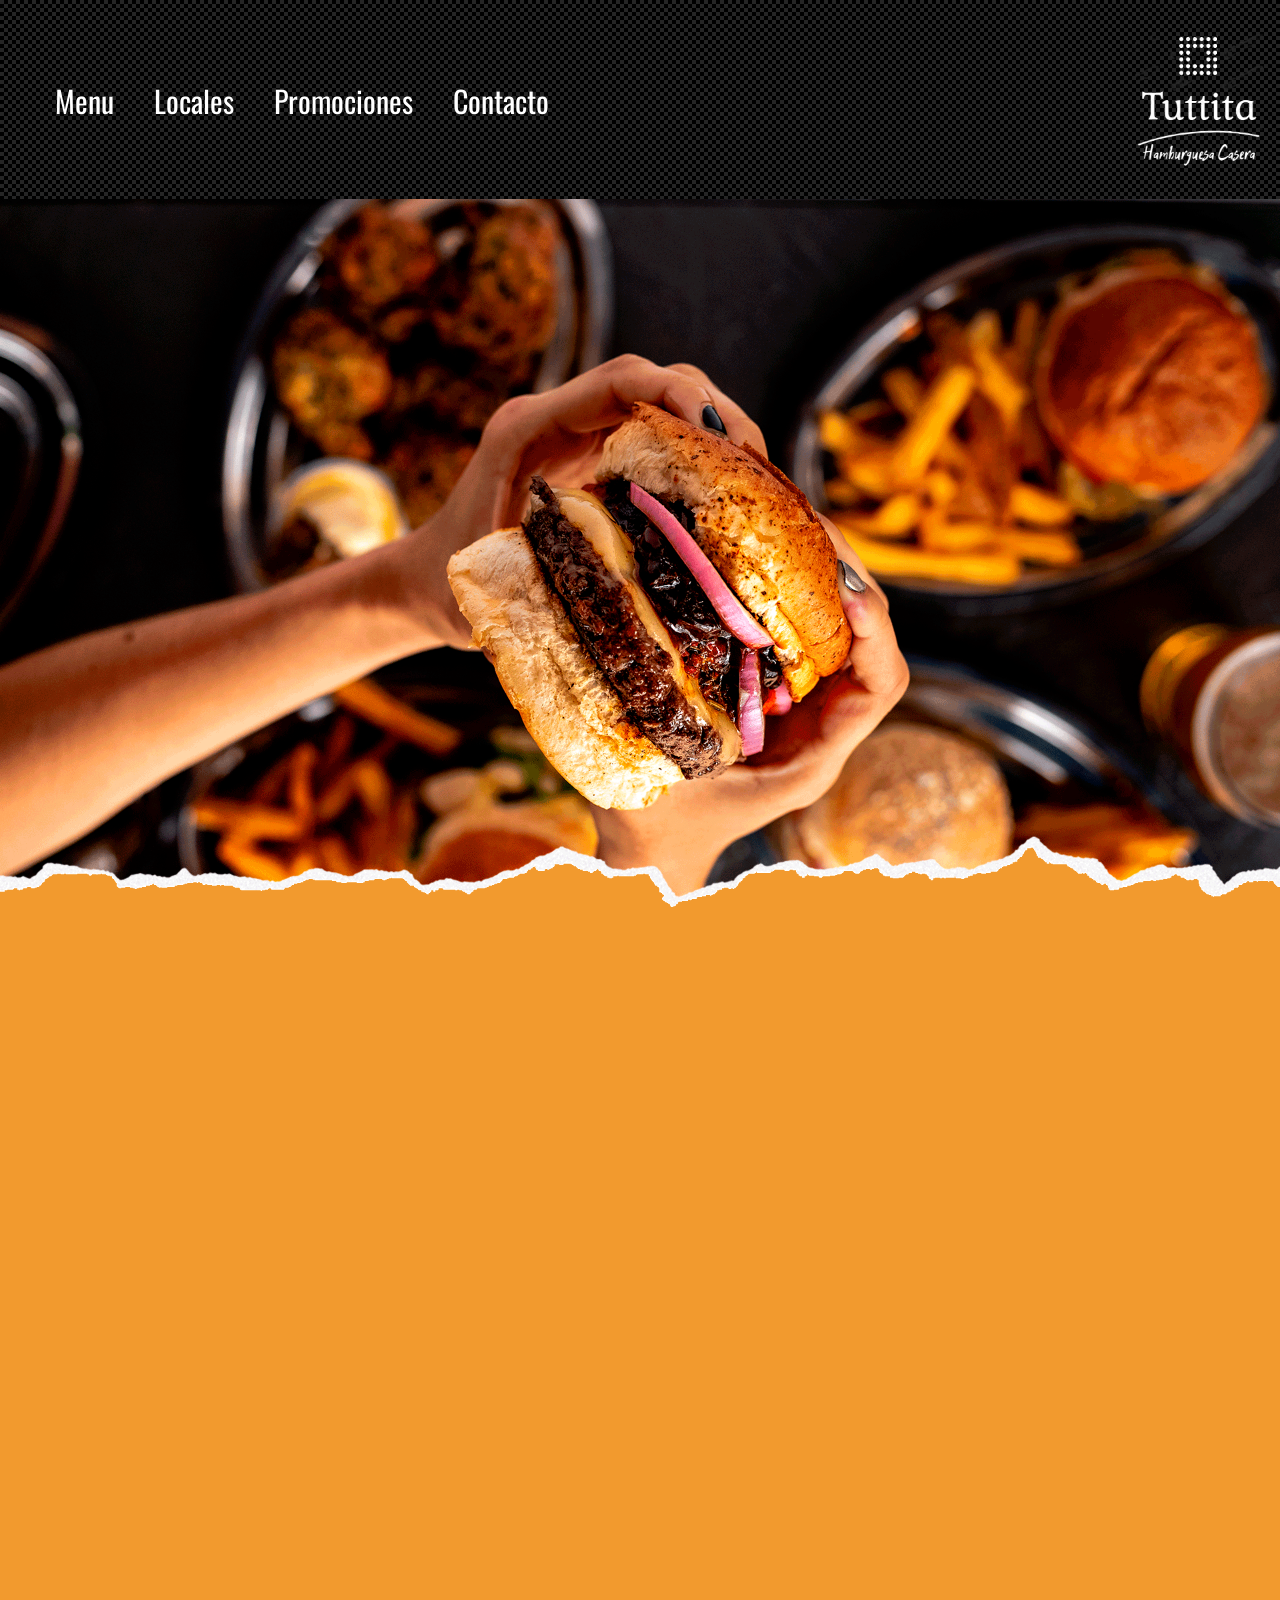
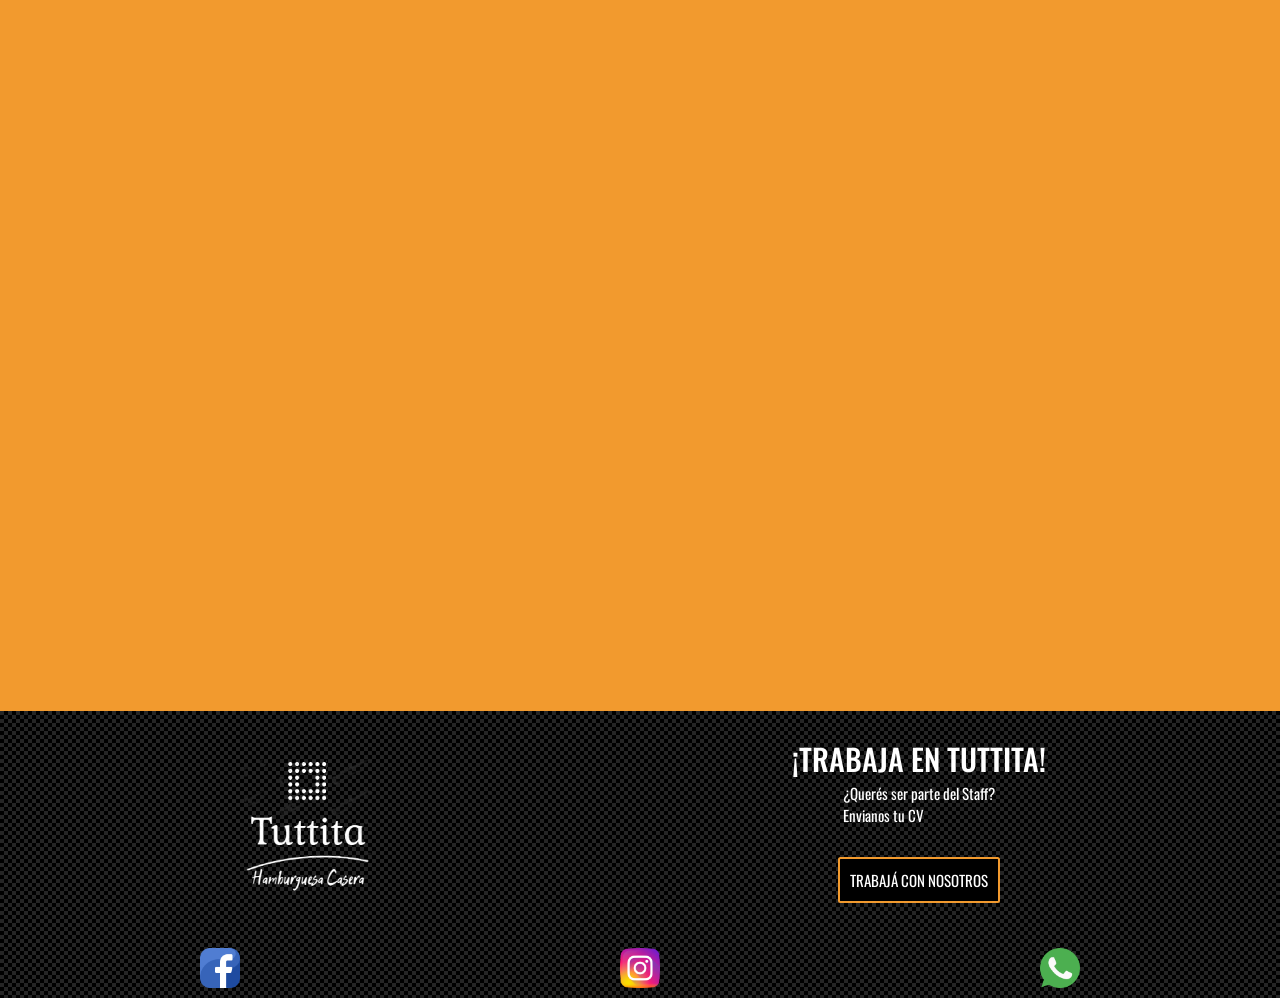
<file: index.html>
<!DOCTYPE html>
<html lang="en">

<head>
	<meta charset="UTF-8">
	<meta name="viewport" content="width=device-width">
	<link rel="shortcut icon" href="./img/favicon.png">
	<meta name="description" content="Tuttita hamburguesas caseras para la Familia">
	<meta name="keywords" content="hamburguesa,  cheddar, bacon, queso, comida rápida">
	<link rel="stylesheet" href="./bootstrap/css/bootstrap.min.css">
	<link rel="stylesheet" href="https://unpkg.com/aos@2.3.1/dist/aos.css">
	<script src="https://unpkg.com/aos@2.3.1/dist/aos.js"></script>
	<link rel="stylesheet" href="./css/style.css">
	<title>TUTTITA</title>
</head>

<body data-aos-easing="ease-out-back" data-aos-duration="1000" data-aos-delay="0">
	<script>
		AOS.init({
			duration: 1200,
		})
	</script>
	<!-- Wrapper -->
	<div id="wrapper">
		<!-- Header -->
		<header>
			<div class="menu_item">
				<nav class="navbar navbar-expand-md navbar-dark justify-content-start mt-1">
					<a class="navbar-brand" href="#"></a>
					<button class="navbar-toggler mt-1" type="button" data-toggle="collapse"
						data-target="#navbarSupportedContent" aria-controls="navbarSupportedContent"
						aria-expanded="false" aria-label="Toggle navigation">
						<span class="navbar-toggler-icon"></span>
					</button>

					<div class="collapse navbar-collapse" id="navbarSupportedContent">
						<ul class="navbar-nav mr-auto">
							<li class="nav-item">
								<a class="nav-link" href="./pages/menu.html">Menu</a></a>
							</li>
							<li class="nav-item">
								<a class="nav-link" href="./pages/locales.html">Locales</a>
							</li>
							<li class="nav-item">
								<a class="nav-link" href="./pages/promociones.html">Promociones</a>
							</li>
							<li class="nav-item">
								<a class="nav-link" href="./pages/contacto.html">Contacto</a>
							</li>
						</ul>
					</div>
				</nav>
			</div>
			<div class="logo_header">
				<a class="logo_link" href="./index.html"> <img src="./img/logo2-removebg-preview.png"
						alt="logo_tuttita"></a>
			</div>

		</header>
		<!-- Hamburguesa de Fondo -->
		<section id="HamburguesaFondo">
			<div class="hamburguer1920">
				<img src="./img/fondo1920x1080.png" alt="Hamburguesa de Fondo">
			</div>
		</section>
		<!-- Disfruta estas delicias -->
		<section id="Cartel">
			<div class="aos-init" data-aos="zoom-in-up">
				<img src="./img/inkpx-word-art.png" alt="Cartel">
			</div>
		</section>
		<!-- Hamburguesas -->
		<section id="burguershow">
			<div class="hamburguers">
				<div class="burguer_image aos-init" data-aos="zoom-in-right">
					<img src="./img/Hamburguesassinbg/ClasicaSimple.png" alt="Hamburguesa Clasica">
					<h2>La Clásica de Siempre</h2>
					<p>Ahora con un nuevo Pan Brioche, no te pierdas esta Clasica para toda la familia</p>
				</div>
				<div class="burguer_image aos-init" data-aos="zoom-in-right">
					<img src="./img/Hamburguesassinbg/BaconFull.png" alt="Hamburguesa con Bacon">
					<h2>Xtreme Bacon</h2>
					<p>Todo el sabor ahumado en esta Hamburguesa. Con doble blend de carne y el mas rico bacon de la
						zona</p>
				</div>
				<div class="burguer_image aos-init" data-aos="zoom-in-left">
					<img src="./img/Hamburguesassinbg/FullCheddar.png" alt="Hamburguesa con Cheddar">
					<h2>Tower of Cheese</h2>
					<p>Para los amantes del Queso, tenemos esta especial llena del mejor queso cheddar del condado, no
						te la pierdas!</p>
				</div>
				<div class="burguer_image aos-init" data-aos="zoom-in-left">
					<img src="./img/Hamburguesassinbg/ClasicaDoble.png" alt="Hamburguesa con Cheddar">
					<h2>La Clásica pero DOBLE</h2>
					<p>La teniamos que tener si o si, la Clasica es la receta especial de la casa, DOBLEMENTE ahora para
						vos.</p>
				</div>
			</div>
		</section>
		<!-- My Footer -->
		<footer id="myfooter">
			<div class="logo_work">
				<div class="logo_footer">
					<img src="./img/logo2-removebg-preview.png" alt="logo">
				</div>
				<div class="workwithus">
					<h2>¡TRABAJA EN TUTTITA!</h2>
					<p>¿Querés ser parte del Staff?<br />
						Envianos tu CV</p>
					<br />
					<a href="mailto:tuttirodriguez@gmail.com" class="btn"><button type="button"
							class="btn btn-primary">TRABAJÁ CON NOSOTROS</button></a>
					<!-- <a class="trabaja" href="mailto:tuttirodriguez@gmail.com">TRABAJÁ CON NOSOTROS</a> -->
				</div>
			</div>
			<div class="socialsc d-flex justify-content-around p-3">
				<div class="socialicon">
					<a href="#">
						<img src="./img/facebook.png" alt="icono de facebook">
					</a>

				</div>
				<div class="socialicon">
					<a href="#">
						<img src="./img/instagram.png" alt="icono de instagram">
					</a>

				</div>
				<div class="socialicon">
					<a href="#">
						<img src="./img/whatsapp.png" alt="icono de Whatssap">
					</a>

				</div>
			</div>

		</footer>
	</div>
	<script src="./bootstrap/js/jquery.slim.min.js"></script>
	<script src="./bootstrap/js/bootstrap.bundle.min.js"></script>
	<script src="./js/main.js"></script>
</body>

</html>
</file>
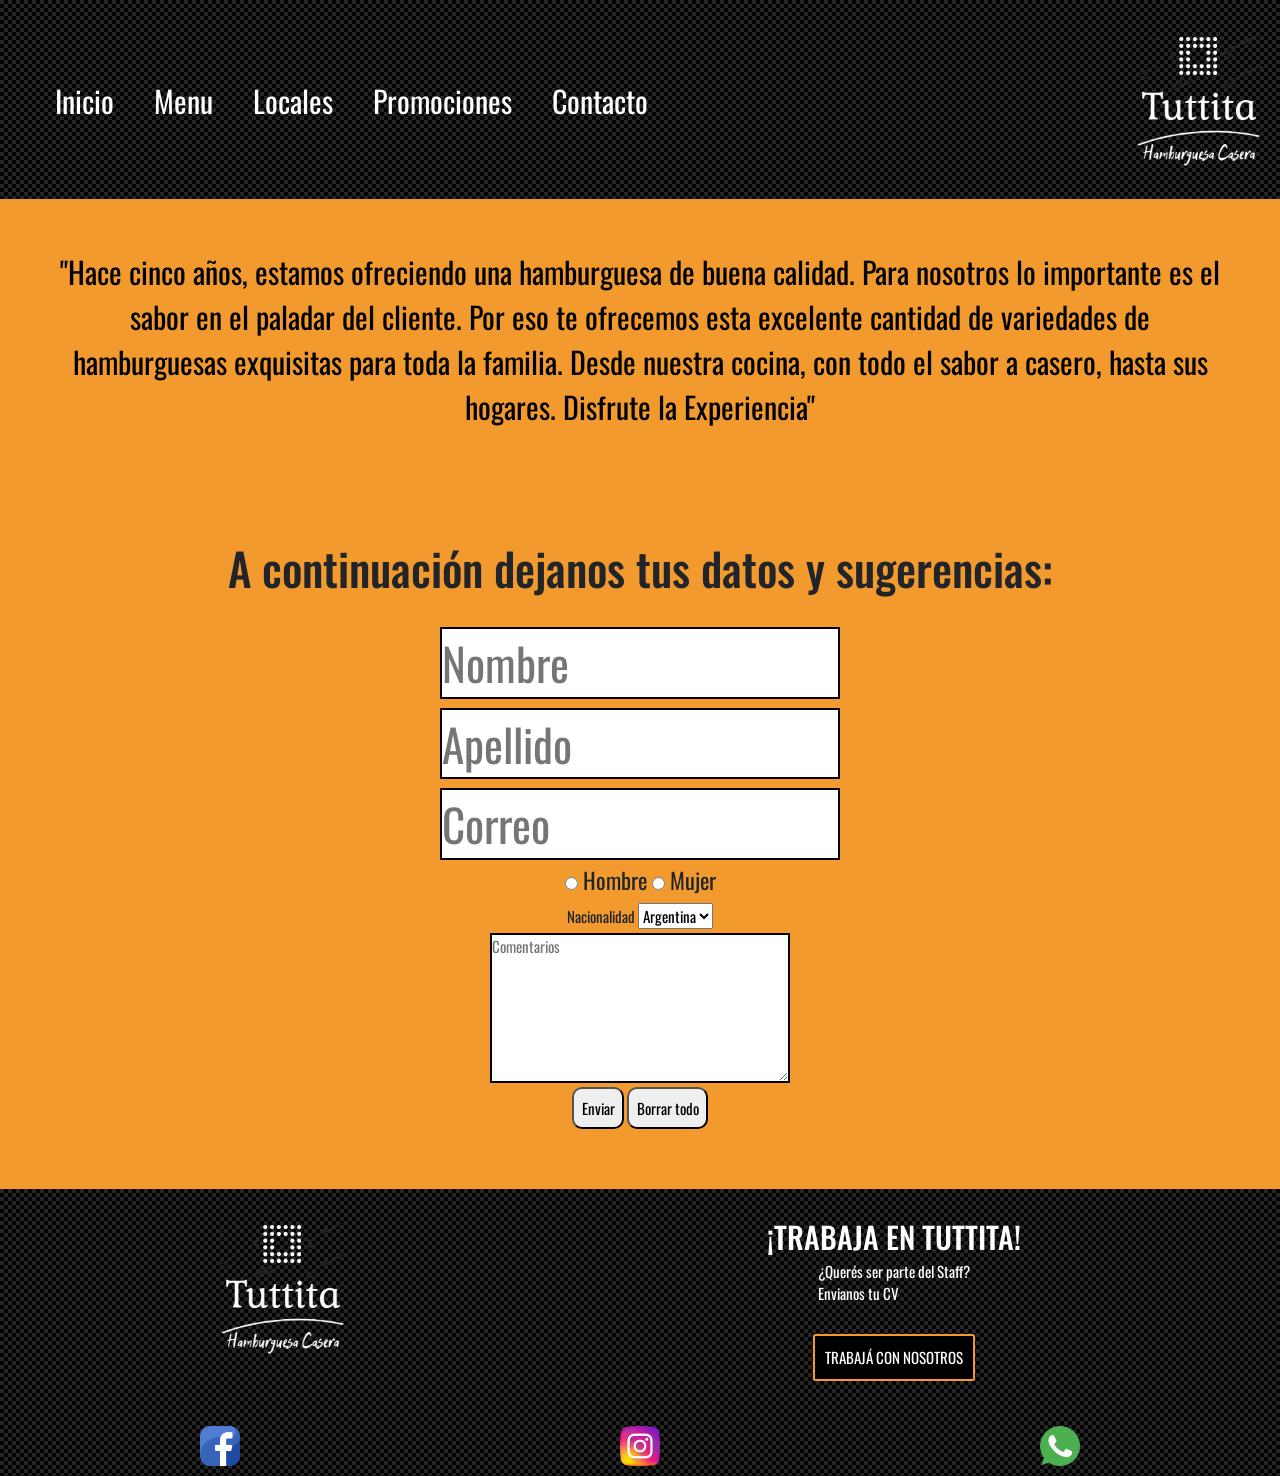
<file: pages/contacto.html>
<!DOCTYPE html>
<html lang="en">

<head>
    <meta charset="UTF-8">
    <meta name="viewport" content="width=device-width">
    <link rel="shortcut icon" href="../img/favicon.png">
    <meta name="description" content="Tuttita hamburguesas caseras para la Familia">
    <meta name="keywords" content="hamburguesa,  cheddar, bacon, queso, comida rápida">
    <link rel="stylesheet" href="../bootstrap/css/bootstrap.min.css">
    <script src="../bootstrap/js/jquery.slim.min.js"></script>
    <script src="../bootstrap/js/bootstrap.bundle.min.js"></script>
    <link rel="stylesheet" href="../css/style.css">
    <title>TUTTITA</title>
</head>

<body>
    <div id="wrapper2">
        <header>
            <div class="menu_item">
                <nav class="navbar navbar-expand-md navbar-dark justify-content-start mt-1">
                    <a class="navbar-brand" href="#"></a>
                    <button class="navbar-toggler mt-1" type="button" data-toggle="collapse"
                        data-target="#navbarSupportedContent" aria-controls="navbarSupportedContent"
                        aria-expanded="false" aria-label="Toggle navigation">
                        <span class="navbar-toggler-icon"></span>
                    </button>

                    <div class="collapse navbar-collapse" id="navbarSupportedContent">
                        <ul class="navbar-nav mr-auto">
                            <li class="nav-item">
                                <a class="nav-link" href="../index.html">Inicio</a></a>
                            </li>
                            <li class="nav-item">
                                <a class="nav-link" href="../pages/menu.html">Menu</a></a>
                            </li>
                            <li class="nav-item">
                                <a class="nav-link" href="../pages/locales.html">Locales</a>
                            </li>
                            <li class="nav-item">
                                <a class="nav-link" href="../pages/promociones.html">Promociones</a>
                            </li>
                            <li class="nav-item">
                                <a class="nav-link" href="../pages/contacto.html">Contacto</a>
                            </li>
                        </ul>
                    </div>
                </nav>
            </div>
            <div class="logo_header">
                <a class="logo_link" href="../index.html"> <img src="../img/logo2-removebg-preview.png"
                        alt="logo_tuttita"></a>
            </div>

        </header>
        <section class="sobre_nos">
            <div>
                <p>
                    "Hace cinco años, estamos ofreciendo una hamburguesa de buena calidad. Para nosotros lo importante
                    es el sabor en el paladar del cliente. Por eso te ofrecemos
                    esta excelente cantidad de variedades de hamburguesas exquisitas para toda la familia. Desde nuestra
                    cocina, con todo el sabor a casero, hasta sus hogares.
                    Disfrute la Experiencia"
                </p>
            </div>
        </section>
        <section id="formulario">
            <form method="get" action="">
                <div class="container d-flex flex-column mt-5 mb-5">
                    <div>
                        <h2>A continuación dejanos tus datos y sugerencias:</h2>
                    </div>
                    <div d-flex justify-content-center>
                        <div class="boxform d-flex">
                            <div>
                                <input type="text" name="nombre" placeholder="Nombre">
                            </div>
                            <div>
                                <input class="apellido" type="text" name="apellido" placeholder="Apellido">
                            </div>
                            <div>
                                <input class="email" type="email" name="email" placeholder="Correo">
                            </div>
                            <div class="sex">
                                <input type="radio" name="sexo" value="Hombre">
                                <label class="manword" for="Hombre">Hombre</label>
                                <input type="radio" name="sexo" value="Mujer">
                                <label class="womanword" for="Mujer">Mujer</label>
                            </div>
                            <div>
                                <label class="nationality" for="nacionalidad">Nacionalidad</label>
                                <select name="pais">
                                    <option value="argentina">Argentina</option>
                                    <option value="bolivia">Bolivia</option>
                                    <option value="brasil">Brasil</option>
                                    <option value="chile">Chile</option>
                                    <option value="colombia">Colombia</option>
                                </select>
                            </div>
                            <div>
                                <textarea name="comentarios" placeholder="Comentarios"></textarea>
                            </div>
                            <div>
                                <input type="submit" value="Enviar">
                                <input type="reset" value="Borrar todo">
                            </div>
                        </div>
                    </div>
                </div>
            </form>
        </section>
        <!-- My Footer -->
        <footer id="myfooter2">
            <div class="logo_work">
                <div class="logo_footer">
                    <img src="../img/logo2-removebg-preview.png" alt="logo">
                </div>
                <div class="workwithus">
                    <h2>¡TRABAJA EN TUTTITA!</h2>
                    <p>¿Querés ser parte del Staff?<br />
                        Envianos tu CV</p>
                    <br />
                    <a href="mailto:tuttirodriguez@gmail.com" class="btn"><button type="button"
                            class="btn btn-primary">TRABAJÁ CON NOSOTROS</button></a>

                </div>
            </div>
            <div class="socialsc d-flex justify-content-around p-3">
                <div class="socialicon">
                    <a href="#">
                        <img src="../img/facebook.png" alt="icono de facebook">
                    </a>

                </div>
                <div class="socialicon">
                    <a href="#">
                        <img src="../img/instagram.png" alt="icono de instagram">
                    </a>

                </div>
                <div class="socialicon">
                    <a href="#">
                        <img src="../img/whatsapp.png" alt="icono de Whatssap">
                    </a>

                </div>
            </div>

        </footer>
    </div>
</body>

</html>
</file>
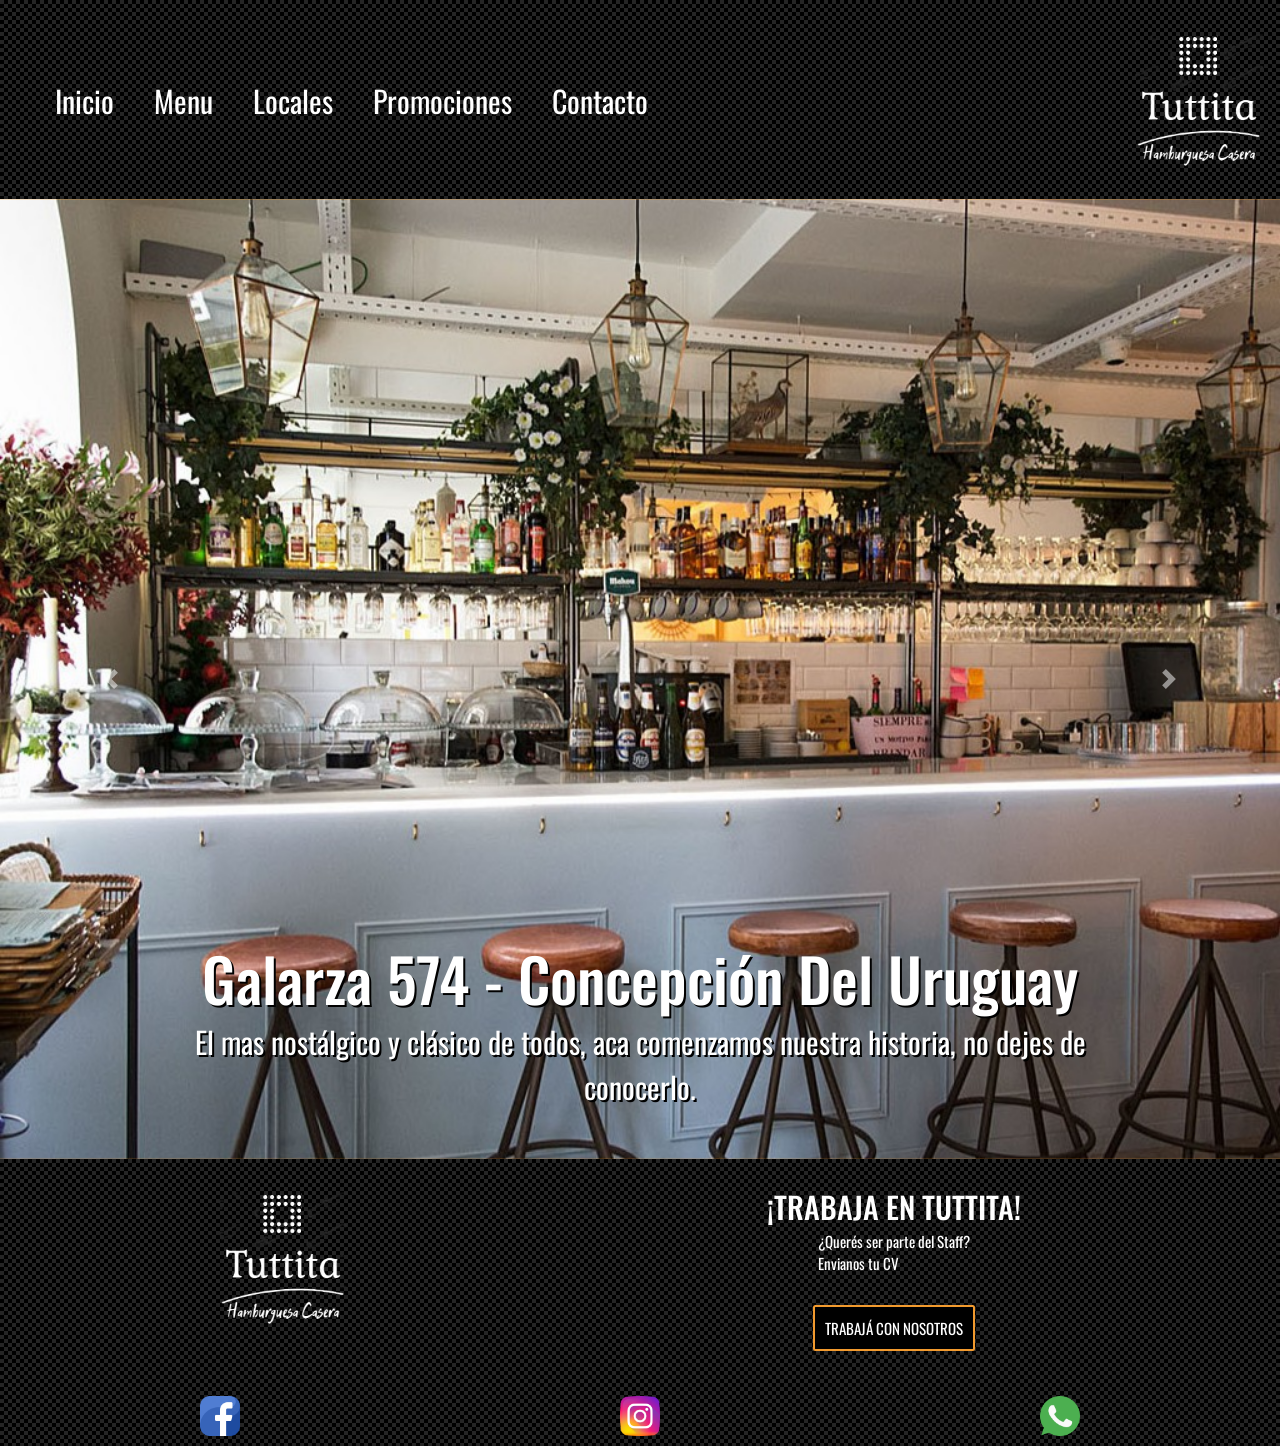
<file: pages/locales.html>
<!DOCTYPE html>
<html lang="en">

<head>
	<meta charset="UTF-8">
	<meta name="viewport" content="width=device-width">
	<link rel="shortcut icon" href="../img/favicon.png">
	<meta name="description" content="Tuttita hamburguesas caseras para la Familia">
	<meta name="keywords" content="hamburguesa,  cheddar, bacon, queso, comida rápida">
	<link rel="stylesheet" href="../bootstrap/css/bootstrap.min.css">
	<script src="../bootstrap/js/jquery.slim.min.js"></script>
	<script src="../bootstrap/js/bootstrap.bundle.min.js"></script>
	<link rel="stylesheet" href="../css/style.css">
	<title>TUTTITA</title>
</head>

<body>
	<div id="wrapper2">
		<header>
			<div class="menu_item">
				<nav class="navbar navbar-expand-md navbar-dark justify-content-start mt-1">
					<a class="navbar-brand" href="#"></a>
					<button class="navbar-toggler mt-1" type="button" data-toggle="collapse"
						data-target="#navbarSupportedContent" aria-controls="navbarSupportedContent"
						aria-expanded="false" aria-label="Toggle navigation">
						<span class="navbar-toggler-icon"></span>
					</button>

					<div class="collapse navbar-collapse" id="navbarSupportedContent">
						<ul class="navbar-nav mr-auto">
							<li class="nav-item">
								<a class="nav-link" href="../index.html">Inicio</a></a>
							</li>
							<li class="nav-item">
								<a class="nav-link" href="../pages/menu.html">Menu</a></a>
							</li>
							<li class="nav-item">
								<a class="nav-link" href="../pages/locales.html">Locales</a>
							</li>
							<li class="nav-item">
								<a class="nav-link" href="../pages/promociones.html">Promociones</a>
							</li>
							<li class="nav-item">
								<a class="nav-link" href="../pages/contacto.html">Contacto</a>
							</li>
						</ul>
					</div>
				</nav>
			</div>
			<div class="logo_header">
				<a class="logo_link" href="../index.html"> <img src="../img/logo2-removebg-preview.png"
						alt="logo_tuttita"></a>
			</div>

		</header>
		<div id="carouselExampleIndicators" class="carousel slide" data-ride="carousel">
			<div class="carousel-inner" role="listbox">
				<div class="carousel-item active">
					<img class="d-block w-100" src="../img/Locales/14956231345312.jpg"
						data-src="holder.js/900x400?theme=social" alt="First slide">
					<div class="carousel-caption d-block">
						<h2>Galarza 574 - Concepción Del Uruguay</h2>
						<p>El mas nostálgico y clásico de todos, aca comenzamos nuestra historia, no dejes de conocerlo.
						</p>
					</div>
				</div>
				<div class="carousel-item">
					<img class="d-block w-100" src="../img/Locales/Bacoa-Barcelona-Madrid.jpg"
						data-src="holder.js/900x400?theme=industrial" alt="Second slide">
					<div class="carousel-caption d-block">
						<h2>Supremo Entrerriano 92 - Concepción del Uruguay</h2>
						<p>Ubicado en la zona mas antigua y con mas historia de la ciudad, una oportunidad excelente de
							recorrer este local y conocer lugares historicos.</p>
					</div>
				</div>
				<div class="carousel-item">
					<img class="d-block w-100" src="../img/Locales/WhatsApp-Image-2022-02-01-at-13.49.04-1024x768.jpeg"
						data-src="holder.js/900x400?theme=industrial" alt="Third slide">
					<div class="carousel-caption d-block">
						<h2>9 de julio 624 - Concepción del Uruguay</h2>
						<p>Nuestro local mas nuevo, en el Centro de la ciudad, ambientado como las mejores
							hamburgueserias de los 80's.</p>
					</div>
				</div>
			</div>
			<a class="carousel-control-prev" href="#carouselExampleIndicators" role="button" data-slide="prev">
				<span class="carousel-control-prev-icon" aria-hidden="true"></span>
				<span class="sr-only">Previous</span>
			</a>
			<a class="carousel-control-next" href="#carouselExampleIndicators" role="button" data-slide="next">
				<span class="carousel-control-next-icon" aria-hidden="true"></span>
				<span class="sr-only">Next</span>
			</a>
		</div>

		<!-- My Footer -->
		<footer id="myfooter2">
			<div class="logo_work2">
				<div class="logo_footer">
					<img src="../img/logo2-removebg-preview.png" alt="logo">
				</div>
				<div class="workwithus">
					<h2>¡TRABAJA EN TUTTITA!</h2>
					<p>¿Querés ser parte del Staff?<br />
						Envianos tu CV</p>
					<br />
					<a href="mailto:tuttirodriguez@gmail.com" class="btn"><button type="button"
							class="btn btn-primary">TRABAJÁ CON NOSOTROS</button></a>

				</div>
			</div>
			<div class="socialsc d-flex justify-content-around p-3">
				<div class="socialicon">
					<a href="#">
						<img src="../img/facebook.png" alt="icono de facebook">
					</a>

				</div>
				<div class="socialicon">
					<a href="#">
						<img src="../img/instagram.png" alt="icono de instagram">
					</a>

				</div>
				<div class="socialicon">
					<a href="#">
						<img src="../img/whatsapp.png" alt="icono de Whatssap">
					</a>

				</div>
			</div>

		</footer>
	</div>
</body>

</html>
</file>
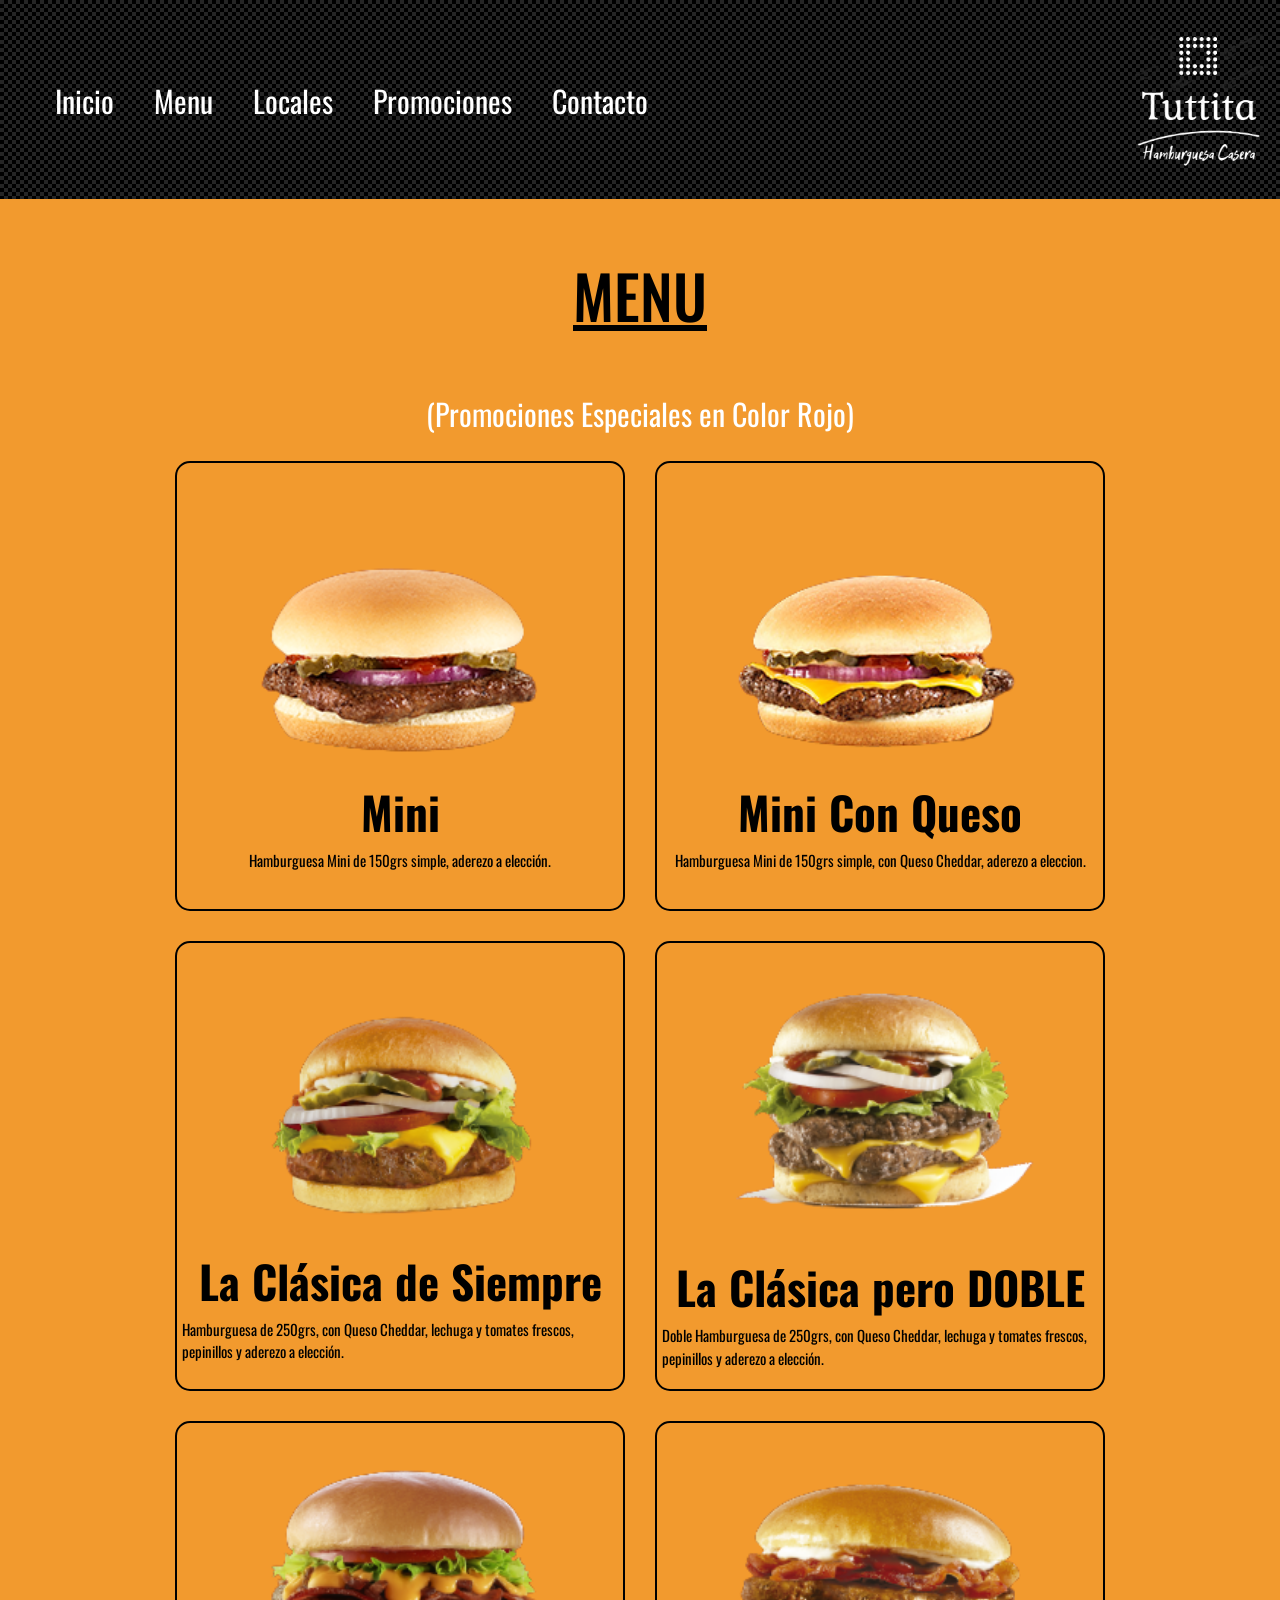
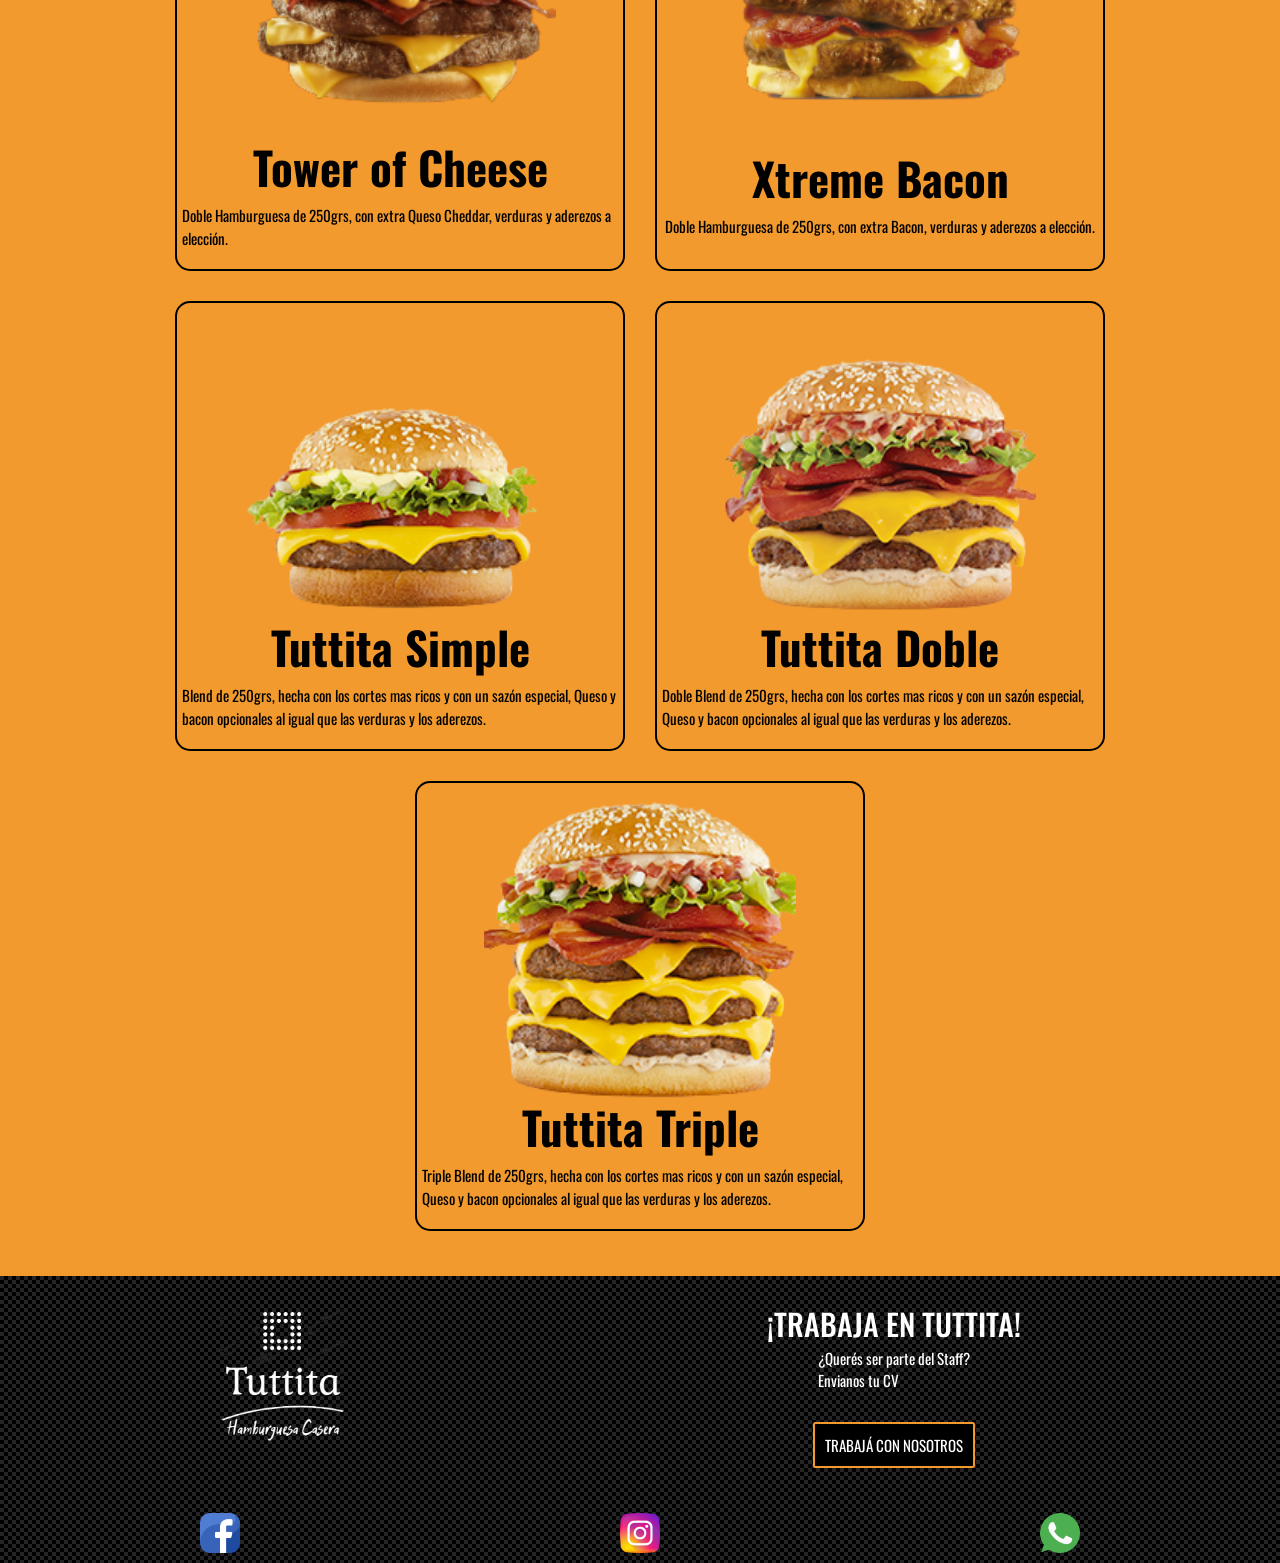
<file: pages/menu.html>
<!DOCTYPE html>
<html lang="en">

<head>
	<meta charset="UTF-8">
	<meta name="viewport" content="width=device-width">
	<link rel="shortcut icon" href="../img/favicon.png">
	<meta name="description" content="Tuttita hamburguesas caseras para la Familia">
	<meta name="keywords" content="hamburguesa,  cheddar, bacon, queso, comida rápida">
	<link rel="stylesheet" href="../bootstrap/css/bootstrap.min.css">
	<script src="../bootstrap/js/jquery.slim.min.js"></script>
	<script src="../bootstrap/js/bootstrap.bundle.min.js"></script>
	<link rel="stylesheet" href="../css/style.css">
	<title>TUTTITA</title>
</head>

<body>
	<div id="wrapper2">
		<header>
			<div class="menu_item">
				<nav class="navbar navbar-expand-md navbar-dark justify-content-start mt-1">
					<a class="navbar-brand" href="#"></a>
					<button class="navbar-toggler mt-1" type="button" data-toggle="collapse"
						data-target="#navbarSupportedContent" aria-controls="navbarSupportedContent"
						aria-expanded="false" aria-label="Toggle navigation">
						<span class="navbar-toggler-icon"></span>
					</button>

					<div class="collapse navbar-collapse" id="navbarSupportedContent">
						<ul class="navbar-nav mr-auto">
							<li class="nav-item">
								<a class="nav-link" href="../index.html">Inicio</a></a>
							</li>
							<li class="nav-item">
								<a class="nav-link" href="../pages/menu.html">Menu</a></a>
							</li>
							<li class="nav-item">
								<a class="nav-link" href="../pages/locales.html">Locales</a>
							</li>
							<li class="nav-item">
								<a class="nav-link" href="../pages/promociones.html">Promociones</a>
							</li>
							<li class="nav-item">
								<a class="nav-link" href="../pages/contacto.html">Contacto</a>
							</li>
						</ul>
					</div>
				</nav>
			</div>
			<div class="logo_header">
				<a class="logo_link" href="../index.html"> <img src="../img/logo2-removebg-preview.png"
						alt="logo_tuttita"></a>
			</div>

		</header>

		<section>
			<h1>MENU</h1>
			<div class="ofertas">
				<p>(Promociones Especiales en Color Rojo)</p>
			</div>
			<div class="hamburguers_menu">
				<div id="promotion" class="hamburguer">
					<a href="../pages/promociones.html">
						<img src="../img/Hamburguesassinbg/Mini.png" alt="">
					</a>
					<h2>Mini</h2>
					<p>Hamburguesa Mini de 150grs simple, aderezo a elección.</p>
				</div>
				<div id="promotion" class="hamburguer">
					<a href="../pages/promociones.html">
						<img src="../img/Hamburguesassinbg/MiniconQueso.png" alt="">
					</a>
					<h2>Mini Con Queso</h2>
					<p>Hamburguesa Mini de 150grs simple, con Queso Cheddar, aderezo a eleccion.</p>
				</div>
				<div id="promotion" class="hamburguer">
					<a href="../pages/promociones.html">
						<img src="../img/Hamburguesassinbg/ClasicaSimple.png" alt="">
					</a>
					<h2>La Clásica de Siempre</h2>
					<p>Hamburguesa de 250grs, con Queso Cheddar, lechuga y tomates frescos, pepinillos y aderezo a
						elección.</p>
				</div>
				<div class="hamburguer">
					<img src="../img/Hamburguesassinbg/ClasicaDoble.png" alt="">
					<h2>La Clásica pero DOBLE</h2>
					<p>Doble Hamburguesa de 250grs, con Queso Cheddar, lechuga y tomates frescos, pepinillos y aderezo a
						elección.</p>
				</div>
				<div class="hamburguer">
					<img src="../img/Hamburguesassinbg/FullCheddar.png" alt="">
					<h2>Tower of Cheese</h2>
					<p>Doble Hamburguesa de 250grs, con extra Queso Cheddar, verduras y aderezos a elección.</p>
				</div>
				<div class="hamburguer">
					<img src="../img/Hamburguesassinbg/BaconFull.png" alt="">
					<h2>Xtreme Bacon</h2>
					<p>Doble Hamburguesa de 250grs, con extra Bacon, verduras y aderezos a elección.</p>
				</div>
				<div class="hamburguer">
					<img src="../img/Hamburguesassinbg/TuttitaSimple.png" alt="">
					<h2>Tuttita Simple</h2>
					<p>Blend de 250grs, hecha con los cortes mas ricos y con un sazón especial, Queso y bacon opcionales
						al igual que las verduras y los aderezos.</p>
				</div>
				<div class="hamburguer">
					<img src="../img/Hamburguesassinbg/TuttitaSuperDoble.png" alt="">
					<h2>Tuttita Doble</h2>
					<p>Doble Blend de 250grs, hecha con los cortes mas ricos y con un sazón especial, Queso y bacon
						opcionales al igual que las verduras y los aderezos.</p>
				</div>
				<div class="hamburguer">
					<img src="../img/Hamburguesassinbg/TuttitaSuperTriple.png" alt="">
					<h2>Tuttita Triple</h2>
					<p>Triple Blend de 250grs, hecha con los cortes mas ricos y con un sazón especial, Queso y bacon
						opcionales al igual que las verduras y los aderezos.</p>
				</div>
			</div>

		</section>




		<!-- My Footer -->
		<footer id="myfooter2">
			<div class="logo_work">
				<div class="logo_footer">
					<img src="../img/logo2-removebg-preview.png" alt="logo">
				</div>
				<div class="workwithus">
					<h2>¡TRABAJA EN TUTTITA!</h2>
					<p>¿Querés ser parte del Staff?<br />
						Envianos tu CV</p>
					<br />
					<a href="mailto:tuttirodriguez@gmail.com" class="btn"><button type="button"
							class="btn btn-primary">TRABAJÁ CON NOSOTROS</button></a>

				</div>
			</div>
			<div class="socialsc d-flex justify-content-around p-3">
				<div class="socialicon">
					<a href="#">
						<img src="../img/facebook.png" alt="icono de facebook">
					</a>

				</div>
				<div class="socialicon">
					<a href="#">
						<img src="../img/instagram.png" alt="icono de instagram">
					</a>

				</div>
				<div class="socialicon">
					<a href="#">
						<img src="../img/whatsapp.png" alt="icono de Whatssap">
					</a>

				</div>
			</div>

		</footer>
</body>

</html>
</file>
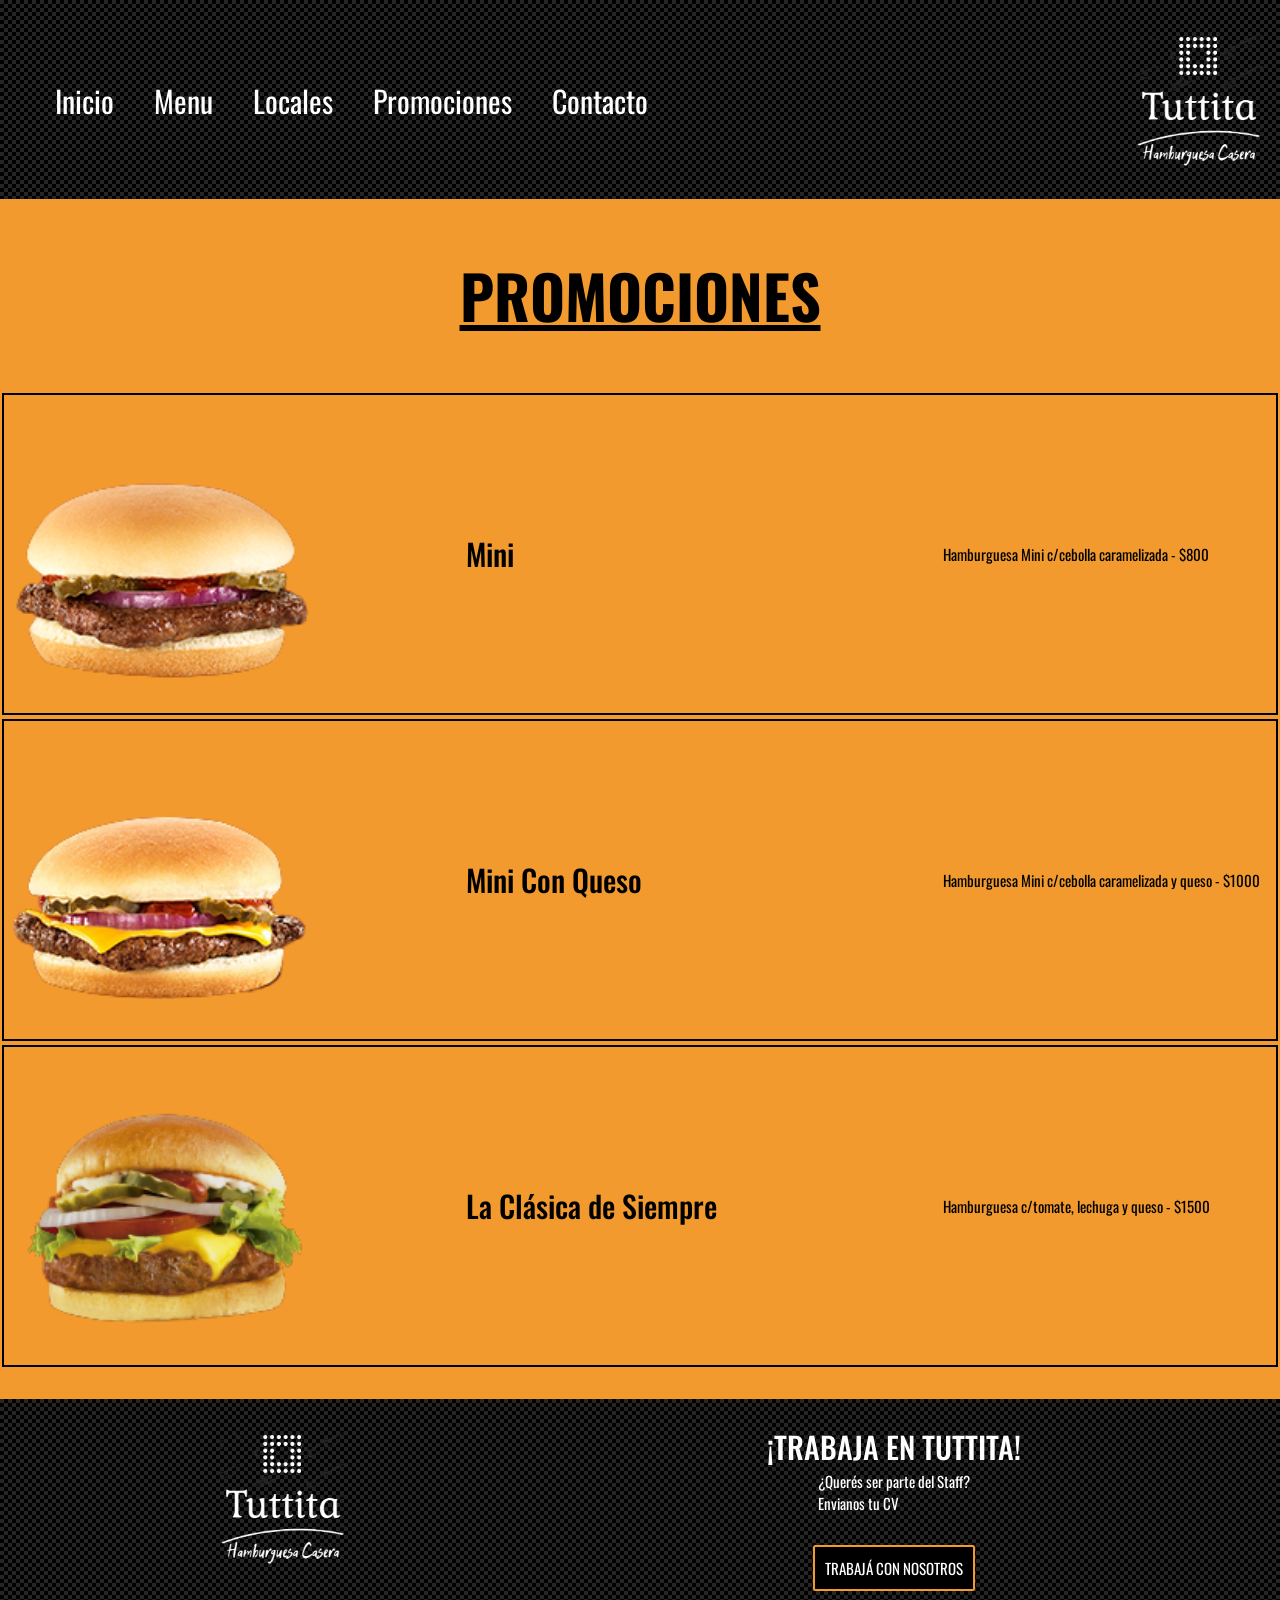
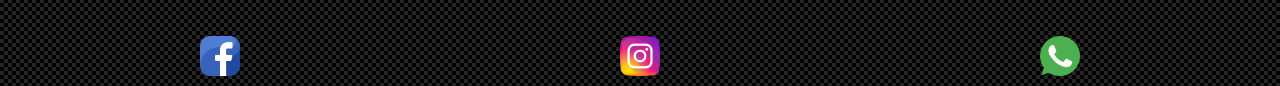
<file: pages/promociones.html>
<!DOCTYPE html>
<html lang="en">

<head>
	<meta charset="UTF-8">
	<meta name="viewport" content="width=device-width">
	<link rel="shortcut icon" href="../img/favicon.png">
	<meta name="description" content="Tuttita hamburguesas caseras para la Familia">
	<meta name="keywords" content="hamburguesa,  cheddar, bacon, queso, comida rápida">
	<link rel="stylesheet" href="../bootstrap/css/bootstrap.min.css">
	<script src="../bootstrap/js/jquery.slim.min.js"></script>
	<script src="../bootstrap/js/bootstrap.bundle.min.js"></script>
	<link rel="stylesheet" href="../css/style.css">
	<title>TUTTITA</title>
</head>

<body>
	<div id="wrapper2">
		<header>
			<div class="menu_item">
				<nav class="navbar navbar-expand-md navbar-dark justify-content-start mt-1">
					<a class="navbar-brand" href="#"></a>
					<button class="navbar-toggler mt-1" type="button" data-toggle="collapse"
						data-target="#navbarSupportedContent" aria-controls="navbarSupportedContent"
						aria-expanded="false" aria-label="Toggle navigation">
						<span class="navbar-toggler-icon"></span>
					</button>

					<div class="collapse navbar-collapse" id="navbarSupportedContent">
						<ul class="navbar-nav mr-auto">
							<li class="nav-item">
								<a class="nav-link" href="../index.html">Inicio</a></a>
							</li>
							<li class="nav-item">
								<a class="nav-link" href="../pages/menu.html">Menu</a></a>
							</li>
							<li class="nav-item">
								<a class="nav-link" href="../pages/locales.html">Locales</a>
							</li>
							<li class="nav-item">
								<a class="nav-link" href="../pages/promociones.html">Promociones</a>
							</li>
							<li class="nav-item">
								<a class="nav-link" href="../pages/contacto.html">Contacto</a>
							</li>
						</ul>
					</div>
				</nav>
			</div>
			<div class="logo_header">
				<a class="logo_link" href="../index.html"> <img src="../img/logo2-removebg-preview.png"
						alt="logo_tuttita"></a>
			</div>

		</header>
		<section id="promociones">
			<h1>PROMOCIONES</h1>
			<div class="hamburguers_promotions">
				<div class="promotion 1">
					<img src="../img/Hamburguesassinbg/Mini.png" alt="">
					<h2>Mini</h2>
					<p>Hamburguesa Mini c/cebolla caramelizada - $800</p>
				</div>
				<div class="promotion 2">
					<img src="../img/Hamburguesassinbg/MiniconQueso.png" alt="">
					<h2>Mini Con Queso</h2>
					<p>Hamburguesa Mini c/cebolla caramelizada y queso - $1000</p>
				</div>
				<div class="promotion 3">
					<img src="../img/Hamburguesassinbg/ClasicaSimple.png" alt="">
					<h2>La Clásica de Siempre</h2>
					<p>Hamburguesa c/tomate, lechuga y queso - $1500</p>
				</div>
			</div>
		</section>

		<!-- My Footer -->
		<footer id="myfooter2">
			<div class="logo_work">
				<div class="logo_footer">
					<img src="../img/logo2-removebg-preview.png" alt="logo">
				</div>
				<div class="workwithus">
					<h2>¡TRABAJA EN TUTTITA!</h2>
					<p>¿Querés ser parte del Staff?<br />
						Envianos tu CV</p>
					<br />
					<a href="mailto:tuttirodriguez@gmail.com" class="btn"><button type="button"
							class="btn btn-primary">TRABAJÁ CON NOSOTROS</button></a>

				</div>
			</div>
			<div class="socialsc d-flex justify-content-around p-3">
				<div class="socialicon">
					<a href="#">
						<img src="../img/facebook.png" alt="icono de facebook">
					</a>

				</div>
				<div class="socialicon">
					<a href="#">
						<img src="../img/instagram.png" alt="icono de instagram">
					</a>

				</div>
				<div class="socialicon">
					<a href="#">
						<img src="../img/whatsapp.png" alt="icono de Whatssap">
					</a>

				</div>
			</div>

		</footer>
	</div>
</body>

</html>
</file>
<file: css/style.css>
@import url("https://fonts.googleapis.com/css2?family=Oswald:wght@300&display=swap");*::after,*::before,*{margin:0;padding:0;box-sizing:border-box}html{font-size:62.5%}body{font-family:"Oswald"}ul{list-style-type:none}a{text-decoration:none;font-family:"Oswald";color:#fff}img{width:100%}body{width:100%;height:100vh;background-color:#F29A2E}#wrapper{display:grid;grid-template-areas:"header" "imagenfondo" "cartel" "burgas" "footer";grid-template-rows:auto;width:100%;height:100vh}header{grid-area:header;background-image:url(../img/tramaHeader.png);background-repeat:repeat;background-color:#000;display:flex;justify-content:space-between}.menu_item{display:flex}a{font-size:3em;margin:0 1.5rem}.logo_header{width:15rem;padding:1em;margin:2em}.navbar-dark .navbar-toggler-icon{width:4rem;height:4rem}.navbar-dark .navbar-nav .nav-link{color:#fff}.navbar-dark .navbar-nav .nav-link:hover{text-decoration:none;color:#F29A2E;transition:all 0.25s}#HamburguesaFondo{grid-area:imagenfondo;background-color:#F29A2E;display:flex;flex-direction:row;justify-content:center;align-items:center}section#Cartel{grid-area:cartel;background-color:#F29A2E;display:flex;flex-direction:row;justify-content:center;align-items:center}section#burguershow{grid-area:burgas;background-color:#F29A2E;display:flex;flex-direction:column;justify-content:center;align-items:center}.hamburguers{display:flex;flex-direction:row;justify-content:space-around;align-items:center;flex-wrap:wrap}.burguer_image{width:30rem;margin:3rem;display:flex;flex-direction:column;justify-content:center;align-items:center}.burguer_image img{width:30rem;opacity:0.6}.burguer_image img:hover{opacity:1;transform:scale(1.1);transition:all 1s}.burguer_image h2{font-size:3em;color:#000}.burguer_image p{font-size:1.5em;padding:1em;color:#000}#wrapper2{background-color:#F29A2E}h1{display:flex;flex-direction:row;justify-content:center;align-items:center;margin:1em;color:black;text-decoration:underline;font-size:6em}.ofertas{display:flex;flex-direction:row;justify-content:center;align-items:center;font-size:3em}#promotion img{width:30rem;height:30rem}.hamburguers_menu{display:flex;flex-direction:row;justify-content:center;align-items:center;flex-wrap:wrap;font-size:1.5rem;margin-bottom:1.5em}.hamburguer{display:flex;flex-direction:column;justify-content:center;align-items:center;border:2px solid black;margin:1em;width:30em;height:30em;border-radius:1em}#promotion:hover{background:#730E16;transform:scale(1.07);transition:all 1s;border-radius:2em}.hamburguer a{display:flex;flex-direction:row;justify-content:center;align-items:none}.hamburguer:hover{background:black;transform:scale(1.07);transition:all 1s;border-radius:2em}.hamburguer:hover h2,p{color:white}.hamburguer:hover p{color:white}.hamburguer img{display:flex;align-self:center;width:70%}.hamburguer h2{display:flex;align-self:center;text-align:center;font-weight:bold;font-size:3em;color:#000}.hamburguer p{display:flex;align-self:center;padding:5px;color:#000}.carousel-item h2{font-size:6em;text-shadow:2px 2px black}.carousel-item p{font-size:3em;text-shadow:2px 2px black}section#promociones h1{display:flex;flex-direction:row;justify-content:center;align-items:center;margin:1em;color:black;font-size:6em;font-weight:bold;text-decoration:underline}.hamburguers_promotions{display:flex;flex-direction:column}.hamburguers_promotions img{width:25%}.promotion{display:flex;justify-content:center;align-items:center;border:2px solid black;margin:2px}.promotion h2{font-size:3em;color:black;margin:auto;width:25%}.promotion p{font-size:1.5em;color:black;margin:1em;width:25%}.sobre_nos{text-align:center;font-size:3em;padding:5rem}.sobre_nos p{color:black}#formulario{background-color:#F29A2E;display:flex;justify-content:center;font-size:1.5em}#formulario h2{font-size:3em;padding:0.5em}.boxform{display:flex;flex-direction:column;align-items:center}input[type=text],input[type=email]{width:40rem;font-size:3em;border:2px solid black;margin:0.1em 0}.sex{font-size:1.5em}textarea{width:30rem;height:10em;border:2px solid black}input[type=submit],input[type=reset]{border-radius:10px;padding:0.5em}footer{background-image:url(../img/tramaHeader.png);background-repeat:repeat;background-color:black;width:100%;position:relative;bottom:0;left:0;margin-bottom:0}#myfooter{grid-area:footer;background-image:url(../img/tramaHeader.png);background-color:#000;color:#fff}#myfooter2 h2{margin-top:3rem;padding:0 5rem;color:#fff}.logo_work{margin:3rem;display:flex;flex-direction:row;justify-content:space-around;align-items:center}.logo_work2{margin:0 3rem 3rem 3rem;display:flex;flex-direction:row;justify-content:space-around;align-items:center}.logo_footer{padding:1em;width:15rem}.workwithus{display:flex;flex-direction:column;justify-content:center;align-items:center}.workwithus h2{font-size:3em}.workwithus p{font-size:1.5em}.btn-primary{font-size:1.5em;border:2px solid #F29A2E;padding:1rem;background-color:#000}.btn-primary:hover{background-color:#F29A2E;color:#000;border:2px solid #F29A2E}.socialsc{display:flex;flex-direction:row;justify-content:space-around;align-items:center}.socialicon a{display:flex;flex-direction:none;justify-content:center;align-items:center}.socialicon a:hover{transform:scale(1.1);transition:all 1s}.socialsc img{width:4rem}@media screen and (min-width: 576px) and (max-width: 767px){.logo_header,.logo_footer{width:12.5rem;padding:1em;margin:2em}.hamburguers{display:flex;justify-content:space-around;flex-wrap:wrap}.carousel-item h2{font-size:3em;text-shadow:2px 2px black}.carousel-item p{font-size:1.5em;text-shadow:2px 2px black}}@media screen and (min-width: 361px) and (max-width: 575px){.logo_header,.logo_footer{width:10rem;padding:1em;margin:2em}.hamburguers{display:flex;justify-content:space-around;flex-wrap:wrap}.carousel-item h2{font-size:3em;text-shadow:2px 2px black}.carousel-item p{font-size:1.5em;text-shadow:2px 2px black}.sobre_nos{font-size:2rem}input[type=text],input[type=email]{width:25rem;font-size:1.5em;border:2px solid black;margin:0.1em 0}.sex{font-size:1em}textarea{width:20rem;height:10rem;border:2px solid black}input[type=submit],input[type=reset]{border-radius:10px;padding:0.5em}}@media screen and (min-width: 0px) and (max-width: 360px){.logo_header,.logo_footer{width:9rem;padding:1em;margin:2em}.hamburguers{display:flex;justify-content:space-around;flex-direction:column;align-items:center;margin-bottom:3em;margin:0 10em 10em 10em}.carousel-item h2{font-size:1.5em;text-shadow:2px 2px black}.carousel-item p{font-size:1em;text-shadow:2px 2px black}.sobre_nos{font-size:1.5em}#formulario h2{font-size:1.5em}input[type=text],input[type=email]{width:20rem;font-size:1.5em;border:2px solid black;margin:0.1em 0}.sex{font-size:1em}textarea{width:15rem;height:8rem;border:2px solid black}input[type=submit],input[type=reset]{border-radius:10px;padding:0.5em}.workwithus p{font-size:1.5em}.workwithus p{font-size:1em}}
</file>
